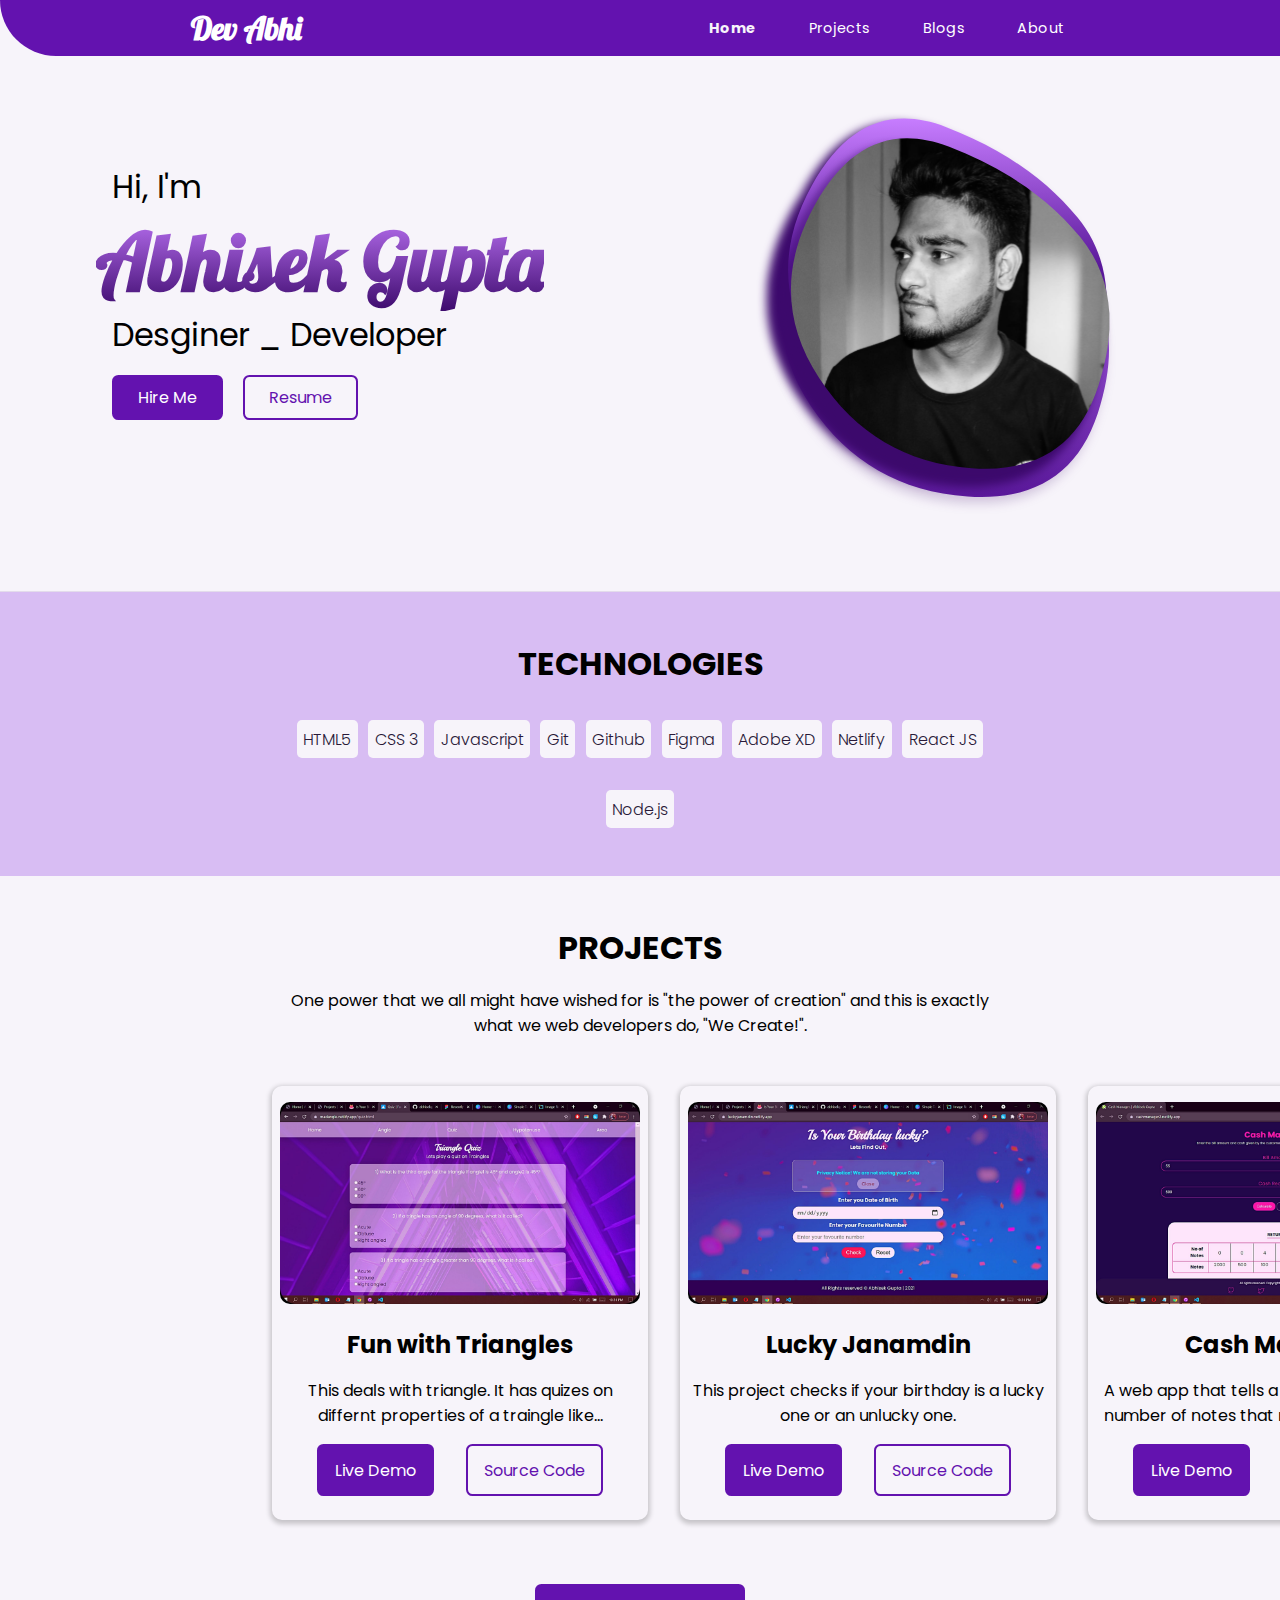
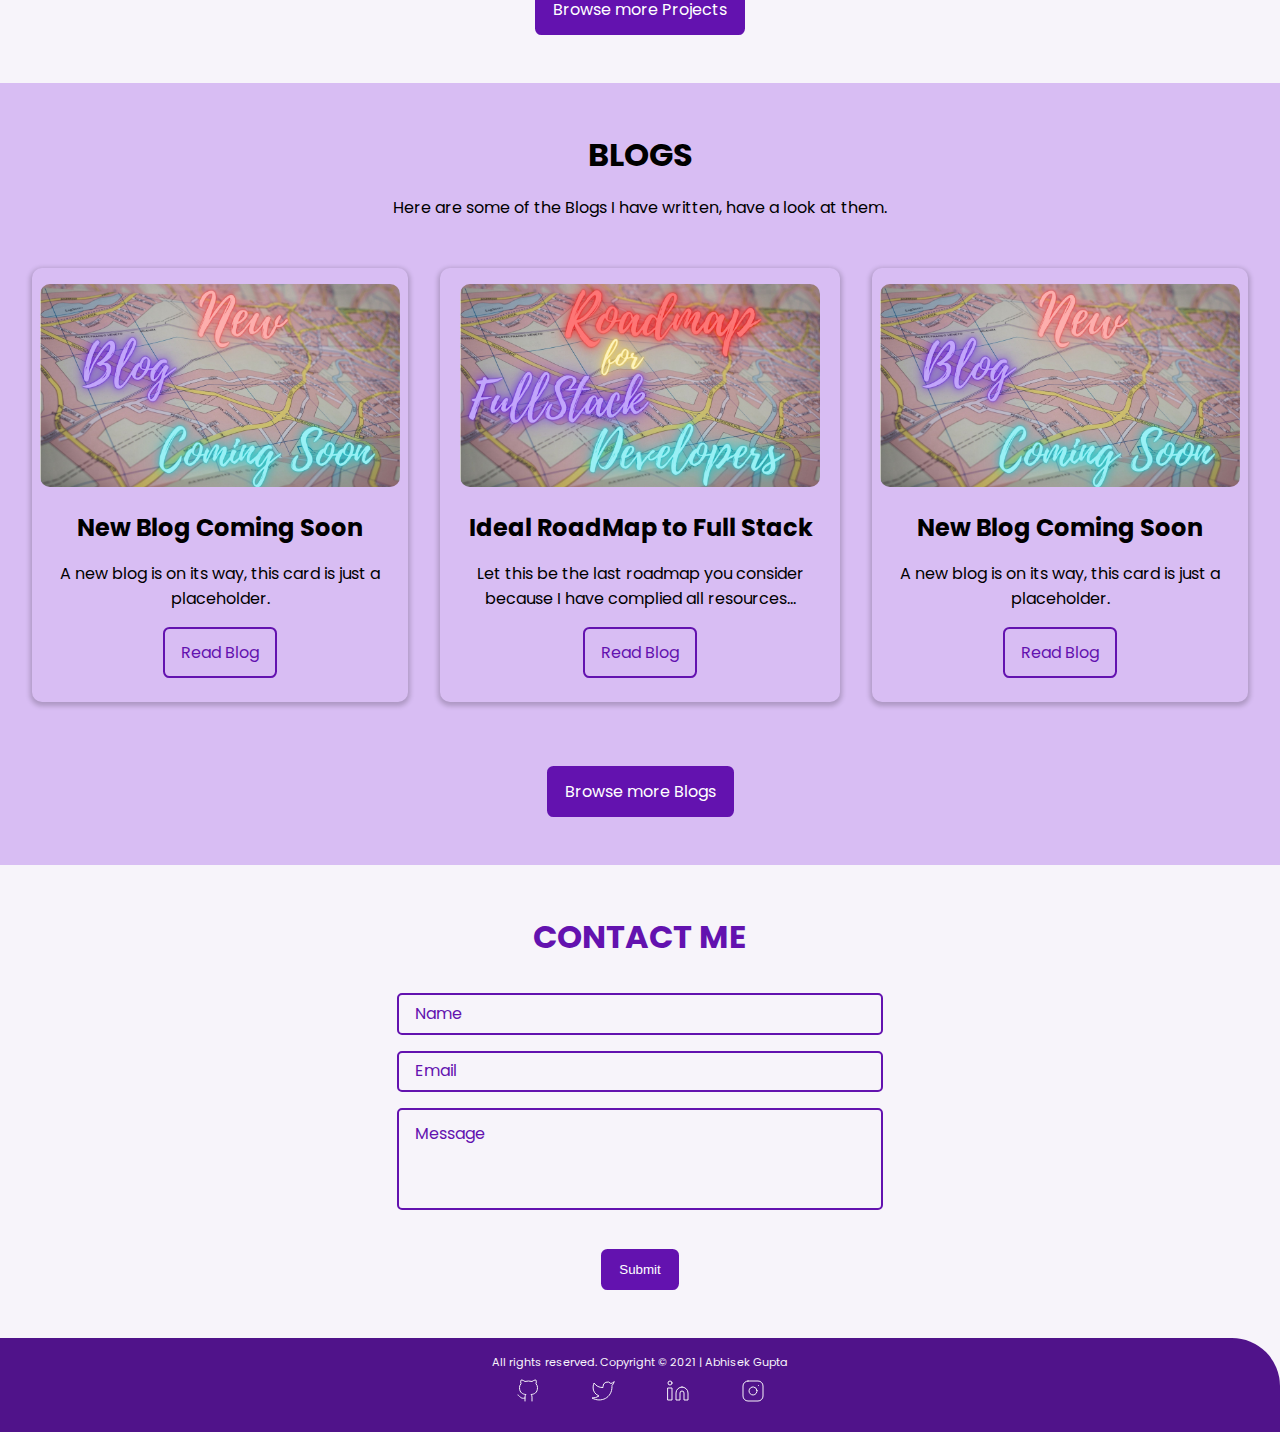
<file: index.html>
<!DOCTYPE html>
<html lang="en">
  <head>
    <meta charset="UTF-8" />
    <meta http-equiv="X-UA-Compatible" content="IE=edge" />
    <meta name="viewport" content="width=device-width, initial-scale=1.0" />
    <link rel="shortcut icon" href="/images/favicon-32x32.png" type="image/x-icon">
    <title>Home | Abhisek Gupta</title>
    <link rel="stylesheet" href="style.css" />
  </head>
  <body>
    <!--Navbar-->
    <nav class="navigation container">
      <div class="nav-brand">Dev Abhi</div>
      <ul class="nav-pills">
        <li class="list-item-inline">
          <a href="/" class="link link-active">Home</a>
        </li>
        <li class="list-item-inline">
          <a href="/projects.html" class="link">Projects</a>
        </li>
        <li class="list-item-inline">
          <a href="/blogs.html" class="link">Blogs</a>
        </li>
        <li class="list-item-inline">
          <a href="/about.html" class="link">About</a>
        </li>
      </ul>
    </nav>
    <!--End of Navbar-->
    <!--Header-->
    <header class="hero">
      <div class="top-content">
       <div class="hero-info">
      <h2 class="hero-greet">Hi, I'm</h2> 
      <h1 class="hero-name">Abhisek Gupta</h1>
      <h2 class="hero-sub-heading">Desginer _ Developer</h2>
      <div class="cta">
        <a href="#contact" class="link link-primary" >Hire Me</a>
        <a href="/blogs/Abhisek_Gupta_resume.pdf" class="link link-secondary" download="Abhisek_Gupta_resume.pdf" target="_blank"
        >Resume</a>
      </div>  
  
      </div>
      <img  id="main-image" src="images/hero-image.svg" alt="" />
    </div>
    </header>
    <!--End of Header-->
    <!--section-->
    <section class="section container section-off-white techno">
      <h1>TECHNOLOGIES</h1>
      <ul class="tech-list list-non-bullet container container-center">
        <li class="tech list-item-inline">HTML5</li>
        <li class="tech list-item-inline">CSS 3</li>
        <li class="tech list-item-inline">Javascript</li>
        <li class="tech list-item-inline">Git</li>
        <li class="tech list-item-inline">Github</li>
        <li class="tech list-item-inline">Figma</li>
        <li class="tech list-item-inline">Adobe XD</li>
        <li class="tech list-item-inline">Netlify</li>
        <li class="tech list-item-inline">React JS</li>
        <li class="tech list-item-inline">Node.js</li>
      </ul>

    </section>
    <section class="section container-center">
      <h1>PROJECTS</h1>
      <p>One power that we all might have wished for is "the power of creation" and this is exactly what we web developers do, "We Create!".
      </p>
      <div class="project-cards">
        <div class="project-card">
          <img src="./images/1.jpg" alt="" class="project-img">
          <h2>Fun with Triangles</h2>
          <p>This deals with triangle. It has quizes on differnt properties of a traingle like...</p>
          <div class="project-btn">
          <a href="https://madangle.netlify.app/index.html" class="link link-primary" target="_blank">Live Demo</a>
          <a href="https://github.com/abhisekgupta001/Fun_With_Triangles" class="link link-secondary" target="_blank">Source Code</a>
        </div>
        </div>

        <div class="project-card">
          <img src="./images/2.jpg" alt="" class="project-img">
          <h2>Lucky Janamdin</h2>
          <p>This project checks if your birthday is a lucky one or an unlucky one.</p>
          <div class="project-btn">
          <a href="https://luckyjanamdin.netlify.app/" class="link link-primary" target="_blank">Live Demo</a>
          <a href="https://github.com/abhisekgupta001/IsYourBirthDayLucky" class="link link-secondary" target="_blank">Source Code</a>
        </div>
        </div>

        <div class="project-card">
          <img src="./images/3.jpg" alt="" class="project-img">
          <h2>Cash Manager</h2>
          <p>A web app that tells a cashier the minimum number of notes that needs to be returned.</p>
          <div class="project-btn">
          <a href="https://cashmanager2.netlify.app/" class="link link-primary" target="_blank">Live Demo</a>
          <a href="https://github.com/abhisekgupta001/CashManager2.0" class="link link-secondary" target="_blank">Source Code</a>
        </div>
        </div>
</div>
      <a href="projects.html" class="link link-primary" target="_blank"
        >Browse more Projects</a
      >
    </section>
    <section class="section container section-off-white">
      <h1>BLOGS</h1>
      <p>Here are some of the Blogs I have written, have a look at them.</p>

      <div class="blog-cards">
        <div class="blog-card">
          <img src="./images/newblogsoon.jpg" alt="" class="blog-img">
          <h2>New Blog Coming Soon</h2>
          <p> A new blog is on its way, this card is just a placeholder.</p>
          <a href="" class="link link-secondary" target="_blank">Read Blog</a>
         </div>

        <div class="blog-card">
          <img src="./images/roadmap2.jpg" alt="" class="blog-img">
          <h2>Ideal RoadMap to Full Stack</h2>
          <p>Let this be the last roadmap you consider because I have complied all resources... </p>
          <a href="https://abhisekgupta001.medium.com/an-ideal-roadmap-for-full-stack-developer-a03c6c52ae7d" class="link link-secondary" target="_blank">Read Blog</a>
         </div>

        <div class="blog-card">
          <img src="./images/newblogsoon.jpg" alt="" class="blog-img">
          <h2>New Blog Coming Soon</h2>
          <p>A new blog is on its way, this card is just a placeholder.</p>
          <a href="" class="link link-secondary" target="_blank">Read Blog</a>
         </div>
        </div>

      <a href="blogs.html" class="link link-primary" target="_blank"
        >Browse more Blogs</a
      >
    </section>
    <!--Contact me section-->
    <section class="section conatiner" id="contact">
      <form name="contact" method="POST" data-netlify="true">
        <h1>Contact Me</h2>
        <div><input type="text" name="name" placeholder="Name" /><br /></div>
        <div><input type="email" name="email" placeholder="Email" /><br /></div>
        <div>
          <textarea
            name="message"
            cols="35"
            rows="5"
            placeholder="Message"
          ></textarea
          ><br />
        </div>
        <button class="link link-primary">Submit</button>
      </form>
    </section>

    <!--End Of contact -->
    <!--Footer-->
    <footer class="footer">
      <div class="footer-header">
        All rights reserved. Copyright &copy; 2021 | Abhisek Gupta
      </div>
      <ul class="list-non-bullet">
        <li class="list-item-inline">
          <a
            href="https://github.com/abhisekgupta001"
            class="link"
            target="_blank"
          >
            <img class="social" src="/images/github.svg" alt=""
          /></a>
        </li>
        <li class="list-item-inline">
          <a href="https://twitter.com/dev_abhi_js" class="link" target="_blank"
            ><img class="social" src="/images/twitter.svg" alt=""
          /></a>
        </li>
        <li class="list-item-inline">
          <a
            href="https://www.linkedin.com/in/abhisek-gupta-7204101b2/"
            class="link"
            target="_blank"
            ><img class="social" src="/images/linkedin.svg" alt=""
          /></a>
        </li>
        <li class="list-item-inline">
          <a href="https://www.instagram.com/its.abhi.shake/" class="link" target="_blank"
            ><img class="social" src="/images/instagram.svg" alt=""
          /></a>
        </li>
      </ul>
    </footer>
  </body>
</html>
</file>
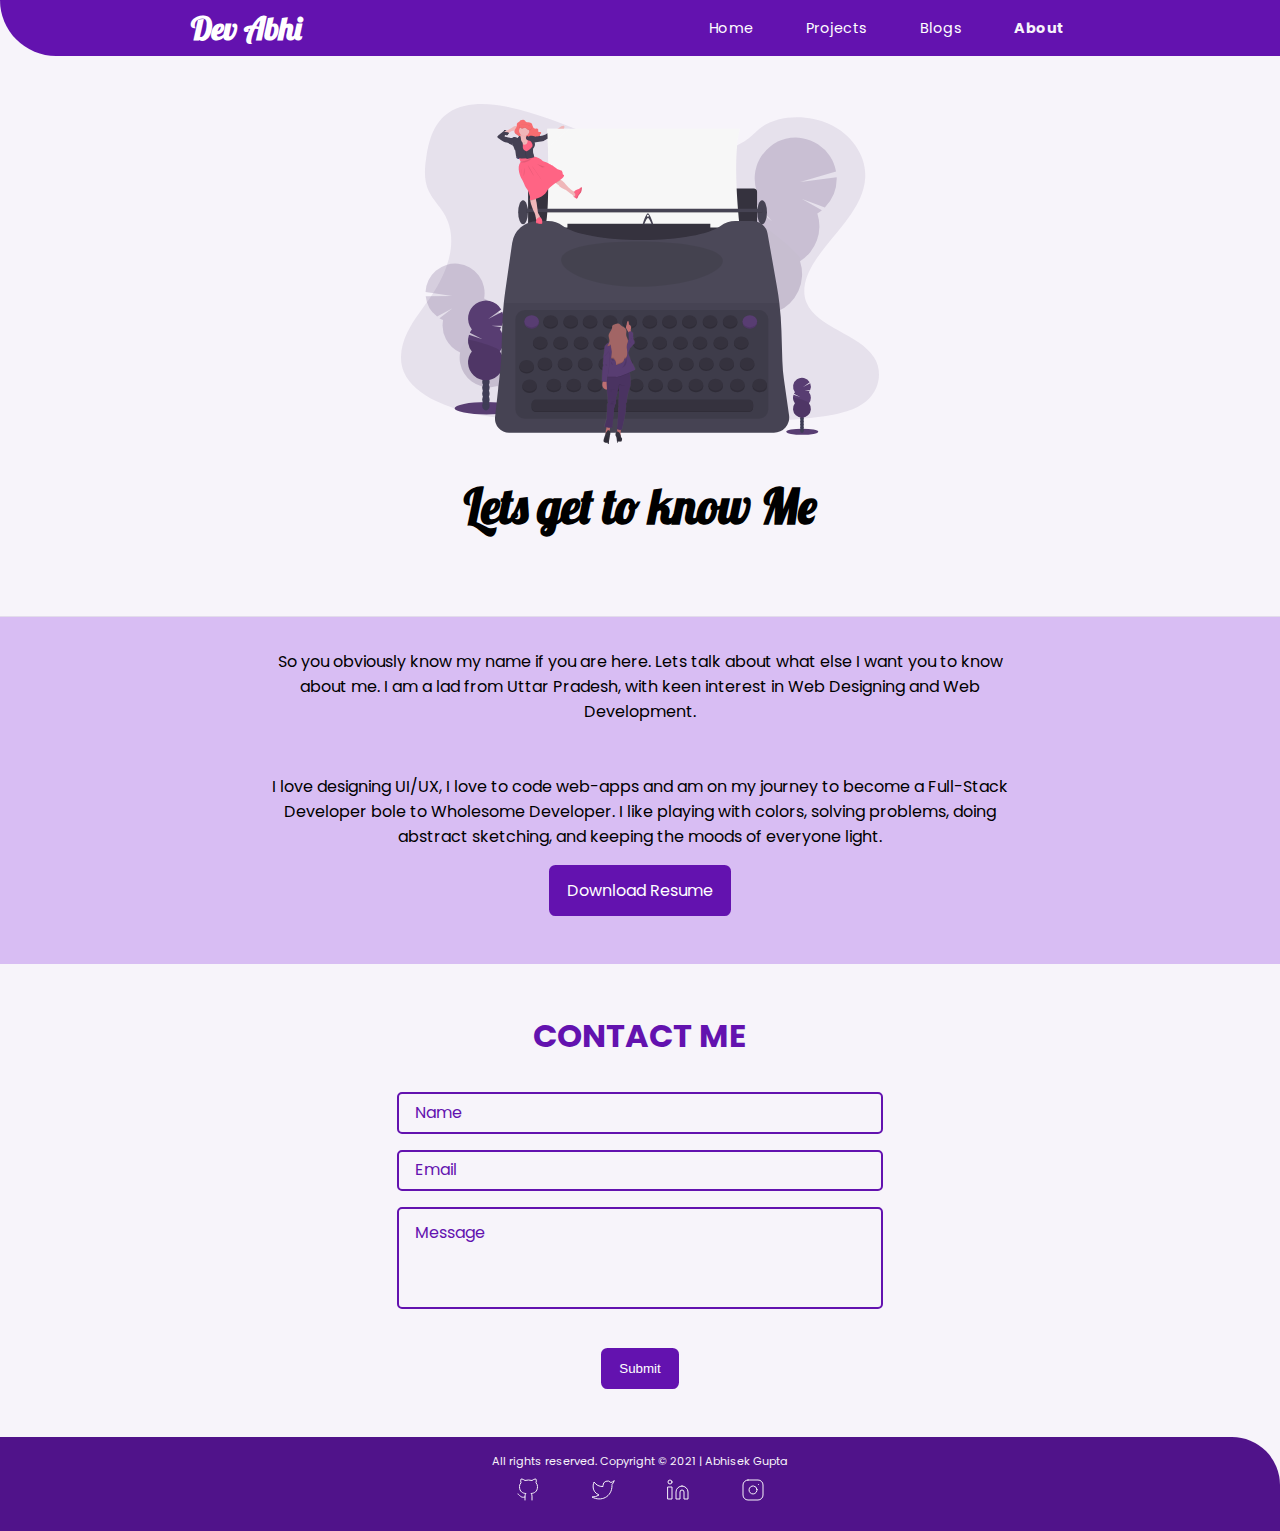
<file: about.html>
<!DOCTYPE html>
<html lang="en">
  <head>
    <meta charset="UTF-8" />
    <meta http-equiv="X-UA-Compatible" content="IE=edge" />
    <meta name="viewport" content="width=device-width, initial-scale=1.0" />
    <link rel="shortcut icon" href="/images/favicon-32x32.png" type="image/x-icon">
    <title>About | Abhisek Gupta</title>
    <link rel="stylesheet" href="style.css" />
  </head>
  <body>
    <!--Navbar-->
    <nav class="navigation container">
      <div class="nav-brand">Dev Abhi</div>
      <ul class="nav-pills">
        <li class="list-item-inline">
          <a href="/" class="link">Home</a>
        </li>
        <li class="list-item-inline">
          <a href="/projects.html" class="link">Projects</a>
        </li>
        <li class="list-item-inline">
          <a href="/blogs.html" class="link">Blogs</a>
        </li>
        <li class="list-item-inline">
          <a href="/about.html" class="link link-active">About</a>
        </li>
      </ul>
    </nav>
    <!--End of Navbar-->

    <header class="hero">
      <img class="hero-img" src="images/hero-about.svg" alt="" />
      <h1 class="hero-heading">Lets get to know Me</h1>
    </header>
    <section class="section about-me-details section-off-white">
      <div class="container container-center">
      <p>
        So you obviously know my name if you are here. Lets talk about what else I want you to know about me.
        I am a lad from Uttar Pradesh, with keen interest in Web Designing and Web Development.
        </p>
        <br>
        <br>
        <p>
          I love designing UI/UX, I love to code web-apps and am on my journey to become a Full-Stack Developer bole to Wholesome Developer.
          I like playing with colors, solving problems, doing abstract sketching, and keeping the moods of everyone light.
        </p> 
        <a href="/blogs/Abhisek_Gupta_resume.pdf" class="link link-primary" download="Abhisek_Gupta_resume.pdf">Download Resume</a>
    </div>
    </section>

    <!--Contact Me-->
    <section class="section conatiner">
      <form name="contact" method="POST" data-netlify="true">
        <h1>CONTACT ME</h2>
        <div><input type="text" name="name" placeholder="Name" /><br /></div>
        <div><input type="email" name="email" placeholder="Email" /><br /></div>
        <div>
          <textarea
            name="message"
            cols="35"
            rows="5"
            placeholder="Message"
          ></textarea
          ><br />
        </div>
        <button class="link link-primary">Submit</button>
      </form>
    </section>

    <!--Footer-->
    <footer class="footer">
      <div class="footer-header">
        All rights reserved. Copyright &copy; 2021 | Abhisek Gupta
      </div>
      <ul class="list-non-bullet">
        <li class="list-item-inline">
          <a
            href="https://github.com/abhisekgupta001"
            class="link"
            target="_blank"
          >
            <img class="social" src="/images/github.svg" alt=""
          /></a>
        </li>
        <li class="list-item-inline">
          <a href="https://twitter.com/dev_abhi_js" class="link" target="_blank"
            ><img class="social" src="/images/twitter.svg" alt=""
          /></a>
        </li>
        <li class="list-item-inline">
          <a
            href="https://www.linkedin.com/in/abhisek-gupta-7204101b2/"
            class="link"
            target="_blank"
            ><img class="social" src="/images/linkedin.svg" alt=""
          /></a>
        </li>
        <li class="list-item-inline">
          <a href="https://www.instagram.com/its.abhi.shake/" class="link" target="_blank"
            ><img class="social" src="/images/instagram.svg" alt=""
          /></a>
        </li>
      </ul>
    </footer>
  </body>
</html>
</file>
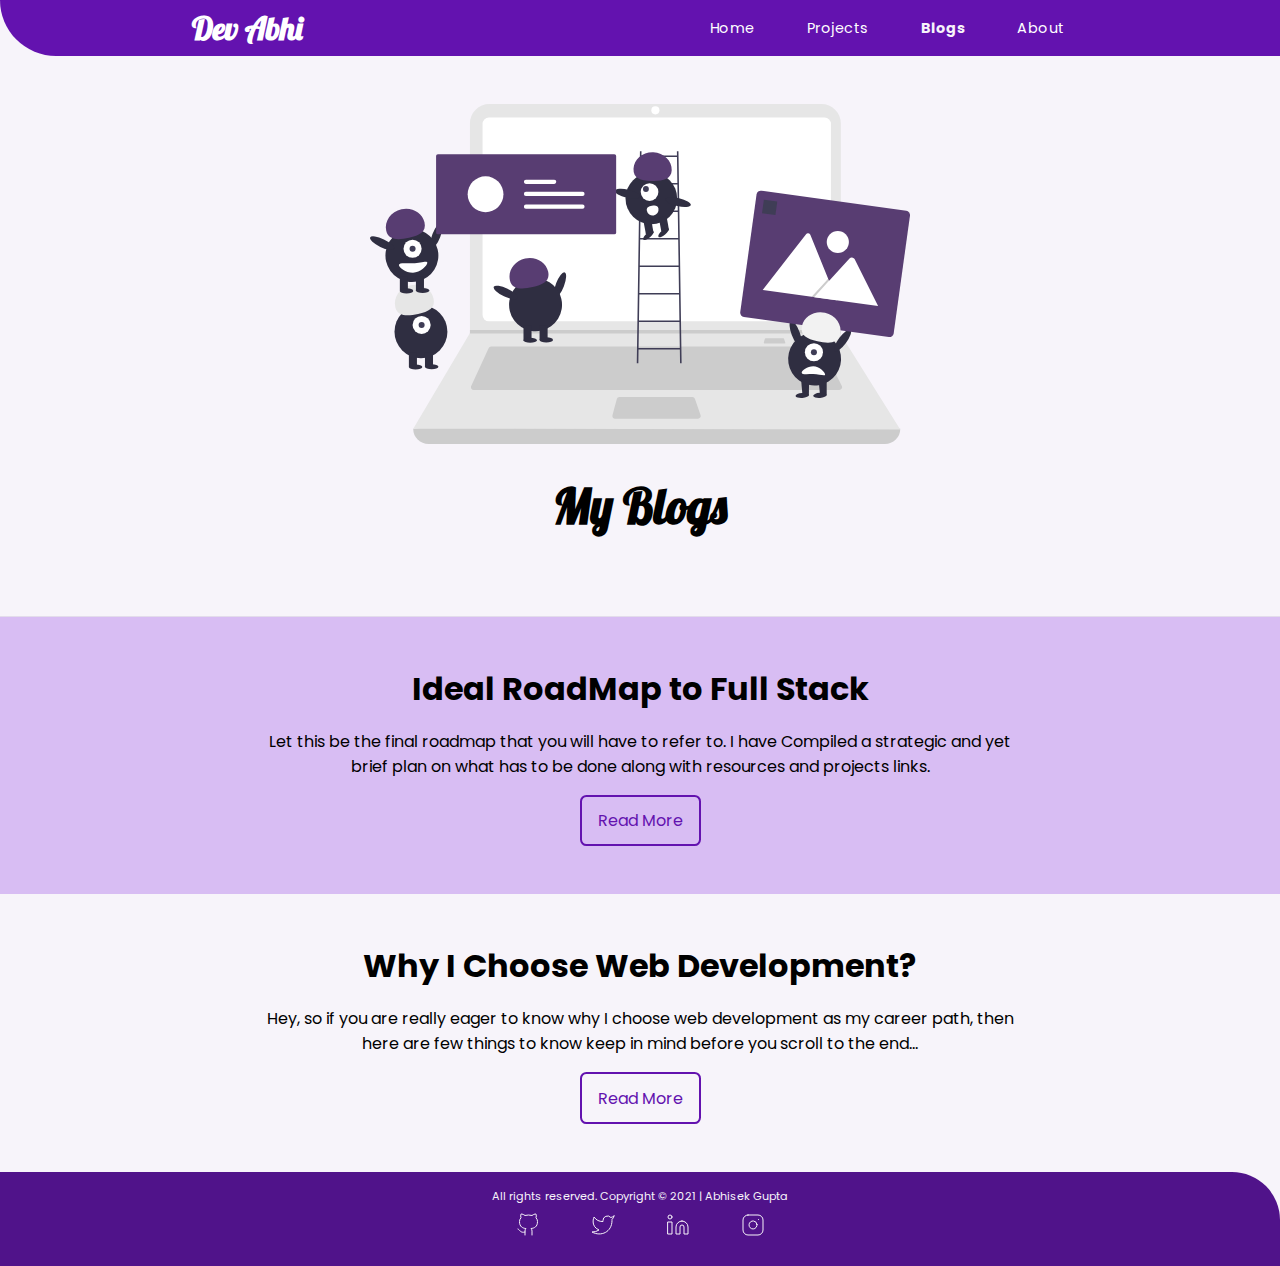
<file: blogs.html>
<!DOCTYPE html>
<html lang="en">
  <head>
    <meta charset="UTF-8" />
    <meta http-equiv="X-UA-Compatible" content="IE=edge" />
    <meta name="viewport" content="width=device-width, initial-scale=1.0" />
    <link
      rel="shortcut icon"
      href="/images/favicon-32x32.png"
      type="image/x-icon"
    />
    <title>Blogs | Abhisek Gupta</title>
    <link rel="stylesheet" href="style.css" />
  </head>
  <body>
    <!--Navbar-->
    <nav class="navigation container">
      <div class="nav-brand">Dev Abhi</div>
      <ul class="nav-pills">
        <li class="list-item-inline">
          <a href="/" class="link">Home</a>
        </li>
        <li class="list-item-inline">
          <a href="/projects.html" class="link">Projects</a>
        </li>
        <li class="list-item-inline">
          <a href="/blogs.html" class="link link-active">Blogs</a>
        </li>
        <li class="list-item-inline">
          <a href="/about.html" class="link">About</a>
        </li>
      </ul>
    </nav>
    <!--End of Navbar-->

    <!--Header-->
    <header class="hero">
      <img class="hero-img" src="images/hero-blog.svg" alt="" />
      <h1 class="hero-heading">My Blogs</h1>
    </header>
    <!--End of Header-->

    <!--Blogs list-->
    <ul class="list-non-bullet project-list-item">
      <li class="section-off-white">
        <div class="container container-center">
          <h1>Ideal RoadMap to Full Stack</h1>
          <p class="space">
            Let this be the final roadmap that you will have to refer to. I have
            Compiled a strategic and yet brief plan on what has to be done along
            with resources and projects links.
          </p>
          <a
            href="https://abhisekgupta001.medium.com/an-ideal-roadmap-for-full-stack-developer-a03c6c52ae7d"
            class="link link-secondary"
            target="_blank"
            >Read More</a
          >
        </div>
      </li>
      <li>
        <div class="container container-center">
          <h1>Why I Choose Web Development?</h1>
          <p class="space">
            Hey, so if you are really eager to know why I choose web development
            as my career path, then here are few things to know keep in mind
            before you scroll to the end...
          </p>
          <a
            href="https://abhisekgupta001.medium.com/why-i-choose-web-development-81a077677288"
            class="link link-secondary"
            target="_blank"
            >Read More</a
          >
        </div>
      </li>
    </ul>
    <!-- End of Blogs list-->
    <!--Footer-->
    <footer class="footer">
      <div class="footer-header">
        All rights reserved. Copyright &copy; 2021 | Abhisek Gupta
      </div>
      <ul class="list-non-bullet">
        <li class="list-item-inline">
          <a
            href="https://github.com/abhisekgupta001"
            class="link"
            target="_blank"
          >
            <img class="social" src="/images/github.svg" alt=""
          /></a>
        </li>
        <li class="list-item-inline">
          <a href="https://twitter.com/dev_abhi_js" class="link" target="_blank"
            ><img class="social" src="/images/twitter.svg" alt=""
          /></a>
        </li>
        <li class="list-item-inline">
          <a
            href="https://www.linkedin.com/in/abhisek-gupta-7204101b2/"
            class="link"
            target="_blank"
            ><img class="social" src="/images/linkedin.svg" alt=""
          /></a>
        </li>
        <li class="list-item-inline">
          <a
            href="https://www.instagram.com/its.abhi.shake/"
            class="link"
            target="_blank"
            ><img class="social" src="/images/instagram.svg" alt=""
          /></a>
        </li>
      </ul>
    </footer>
  </body>
</html>
</file>
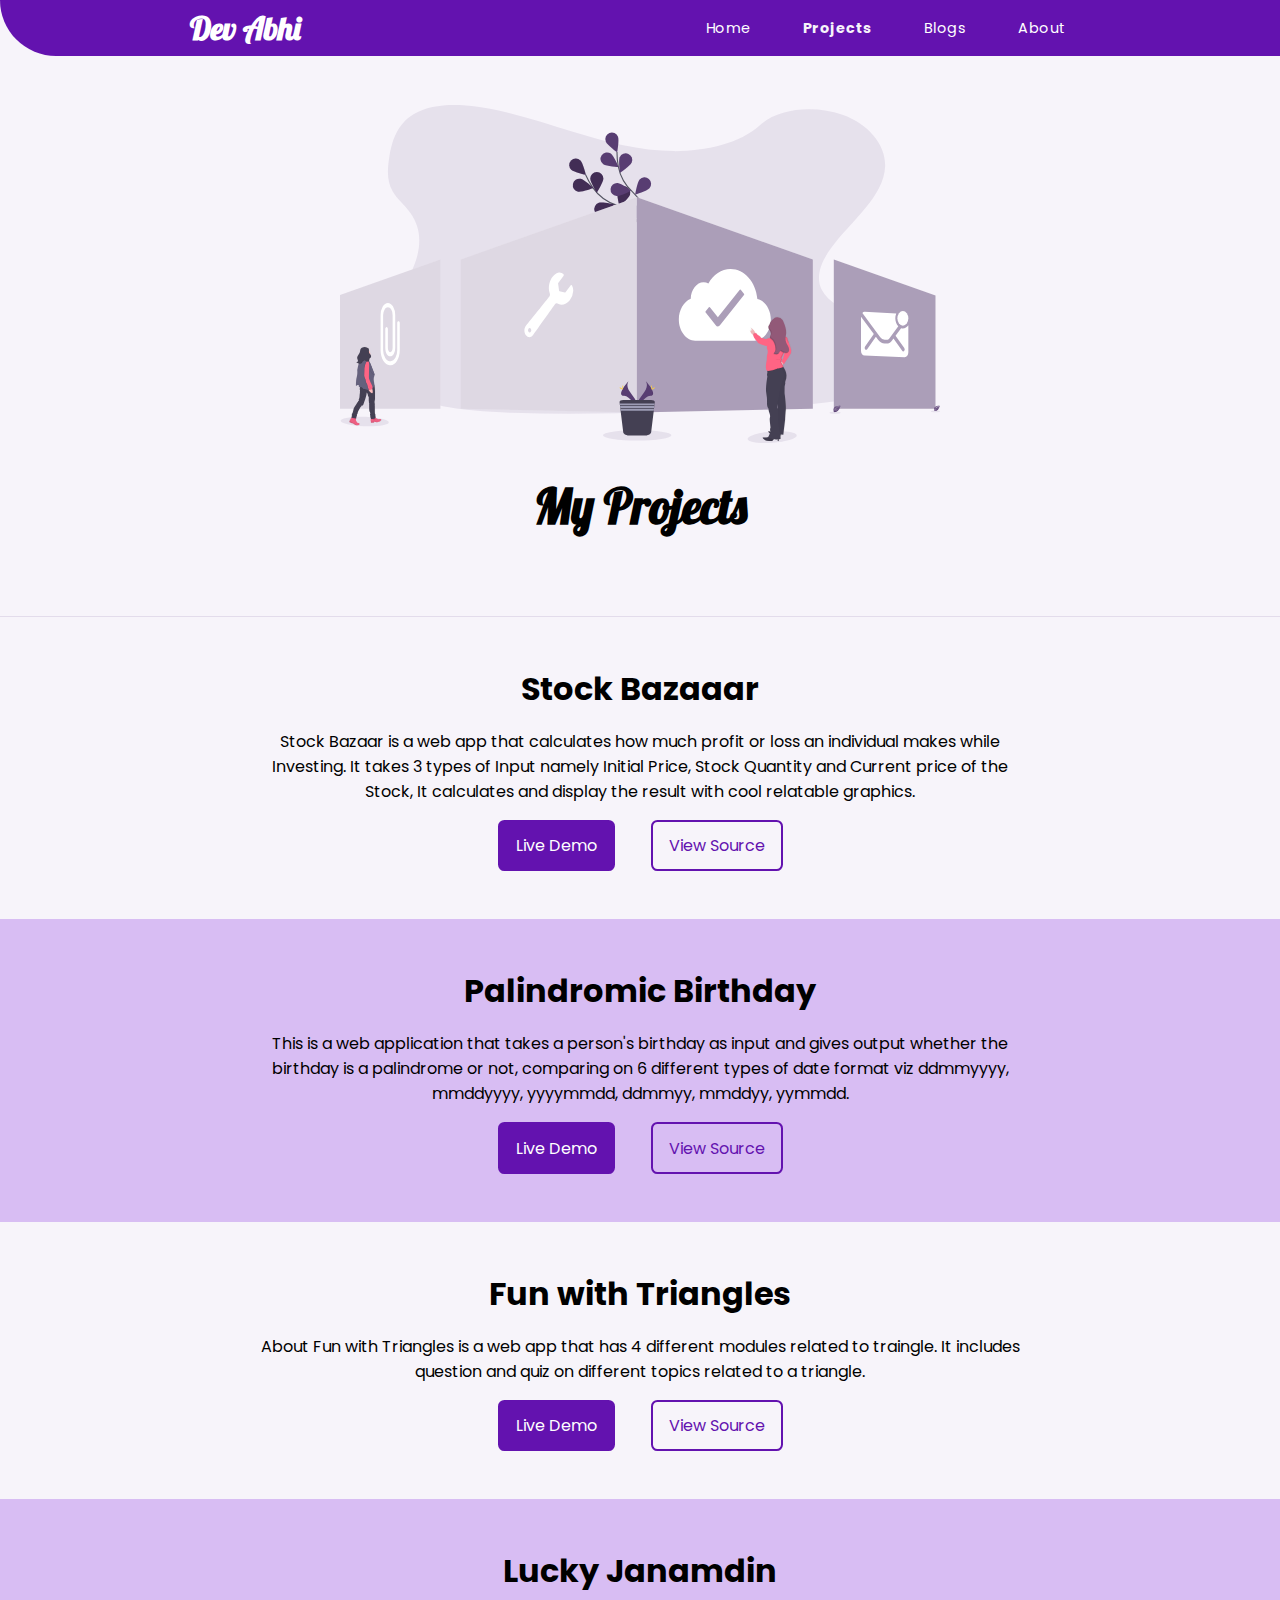
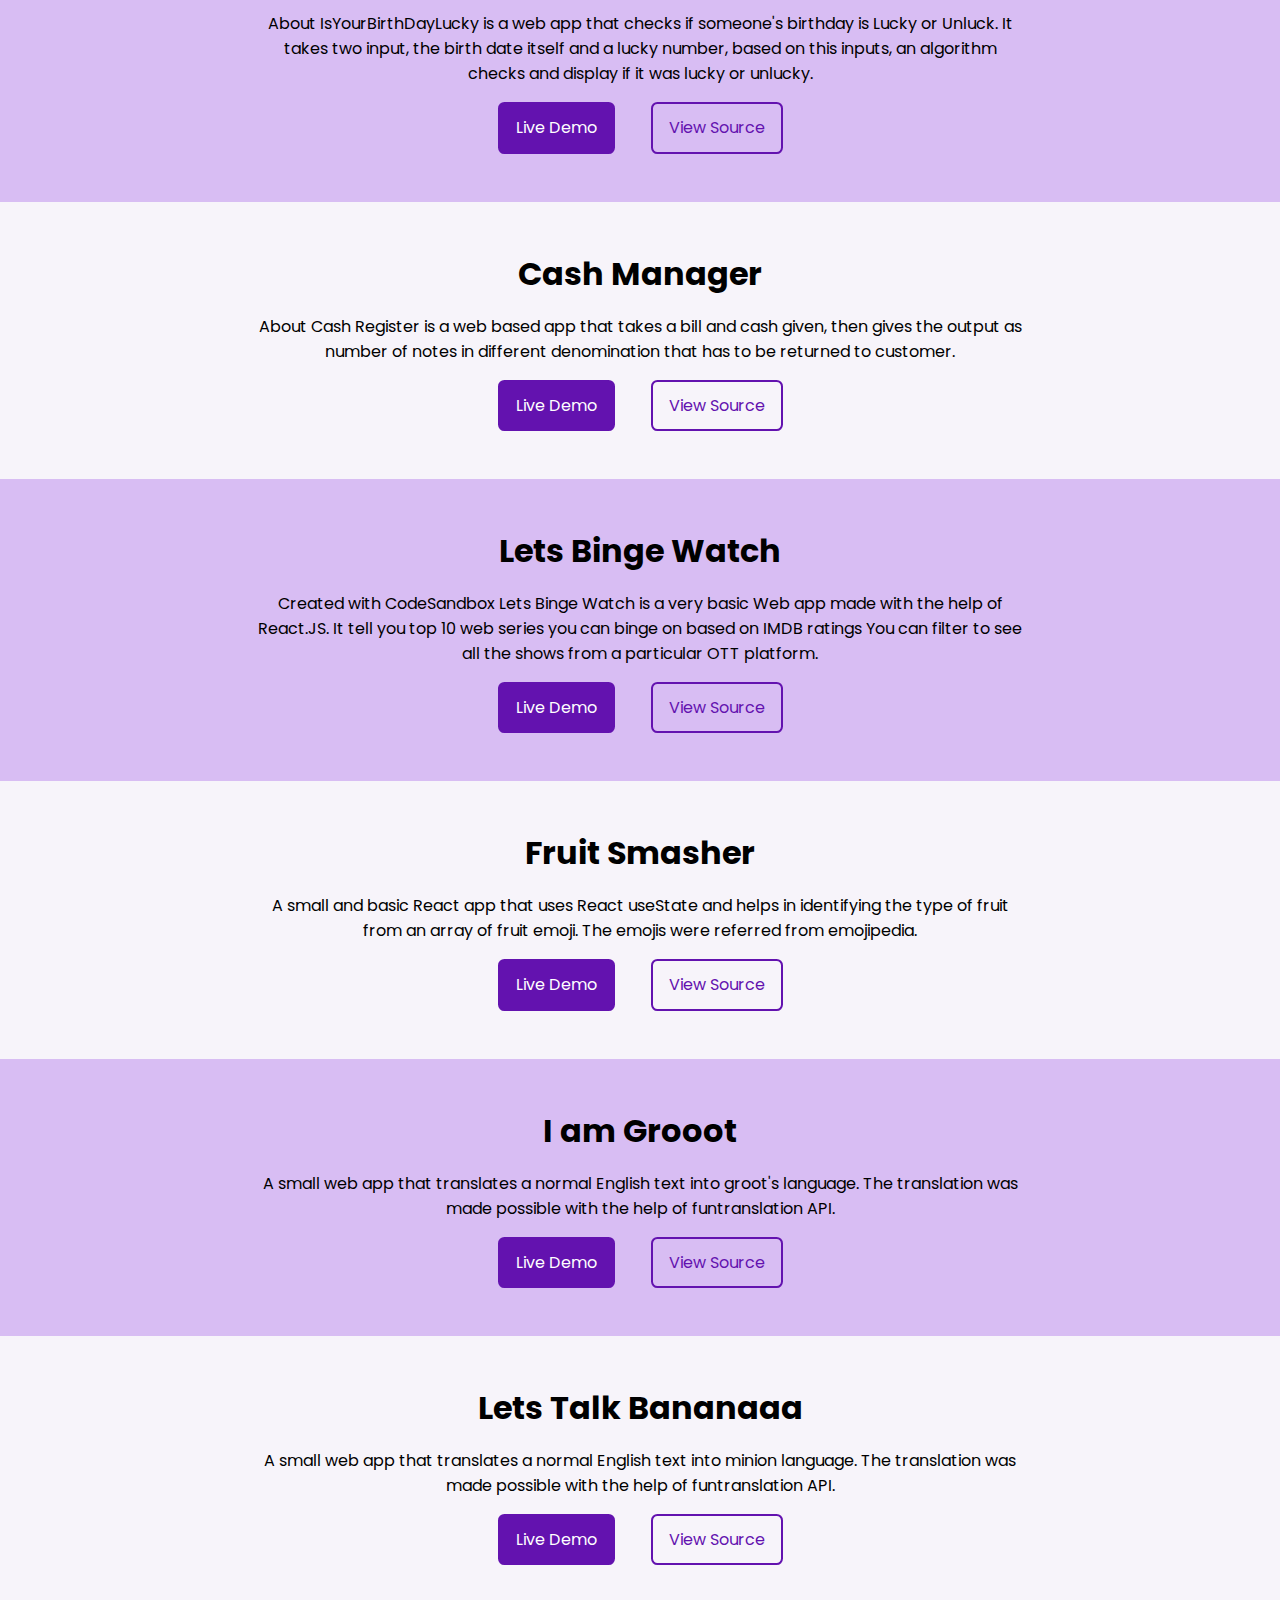
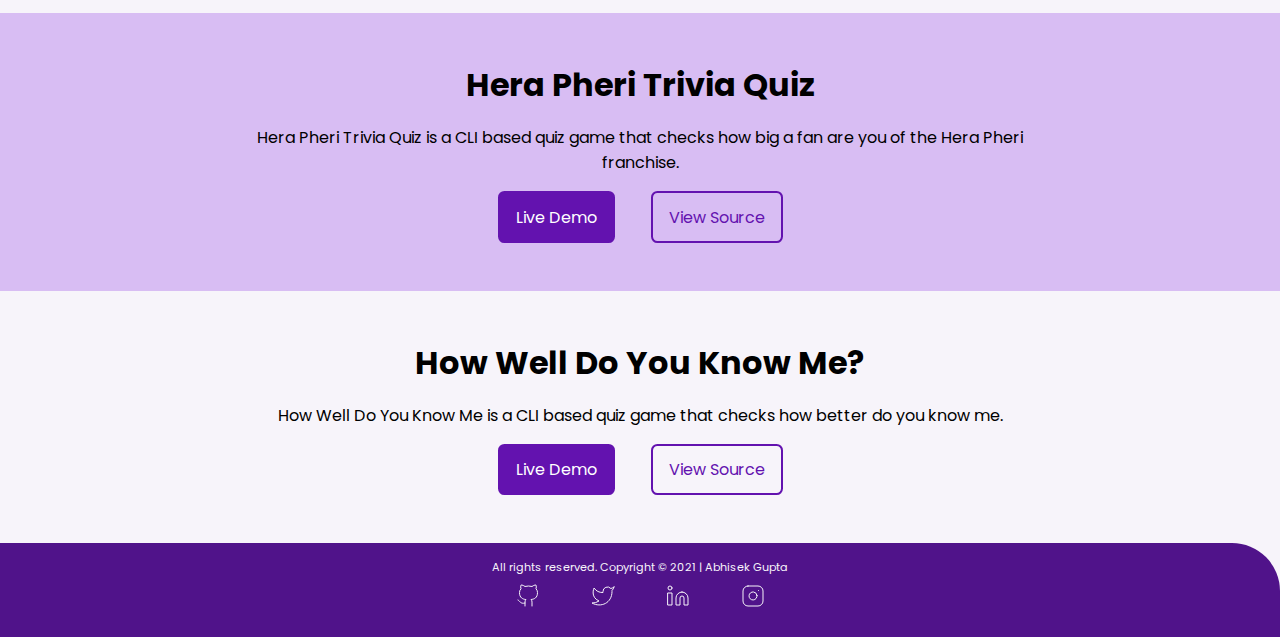
<file: projects.html>
<!DOCTYPE html>
<html lang="en">
  <head>
    <meta charset="UTF-8" />
    <meta http-equiv="X-UA-Compatible" content="IE=edge" />
    <meta name="viewport" content="width=device-width, initial-scale=1.0" />
    <link
      rel="shortcut icon"
      href="/images/favicon-32x32.png"
      type="image/x-icon"
    />
    <title>Projects | Abhisek Gupta</title>
    <link rel="stylesheet" href="style.css" />
  </head>
  <body>
    <!--Navbar-->
    <nav class="navigation container">
      <div class="nav-brand">Dev Abhi</div>
      <ul class="nav-pills">
        <li class="list-item-inline">
          <a href="/" class="link">Home</a>
        </li>
        <li class="list-item-inline">
          <a href="/projects.html" class="link link-active">Projects</a>
        </li>
        <li class="list-item-inline">
          <a href="/blogs.html" class="link">Blogs</a>
        </li>
        <li class="list-item-inline">
          <a href="/about.html" class="link">About</a>
        </li>
      </ul>
    </nav>
    <!--End of Navbar-->

    <!--Header-->
    <header class="hero">
      <img class="hero-img" src="images/hero-project.svg" alt="" />
      <h1 class="hero-heading">My Projects</h1>
    </header>
    <!--End of Header-->
    <!--Projects list-->

    <ul class="list-non-bullet project-list-item">
      <li>
        <div class="container container-center">
          <h1>Stock Bazaaar</h1>
          <p class="space">
            Stock Bazaar is a web app that calculates how much profit or loss an
            individual makes while Investing. It takes 3 types of Input namely
            Initial Price, Stock Quantity and Current price of the Stock, It
            calculates and display the result with cool relatable graphics.
          </p>
          <a
            href="https://stockbazaaar.netlify.app/"
            class="link link-primary"
            target="_blank"
            >Live Demo</a
          >
          <a
            href="https://github.com/abhisekgupta001/Stock_Bazaar"
            class="link link-secondary"
            target="_blank"
            >View Source</a
          >
        </div>
      </li>

      <li class="section-off-white">
        <div class="container container-center">
          <h1>Palindromic Birthday</h1>
          <p class="space">
            This is a web application that takes a person's birthday as input
            and gives output whether the birthday is a palindrome or not,
            comparing on 6 different types of date format viz ddmmyyyy,
            mmddyyyy, yyyymmdd, ddmmyy, mmddyy, yymmdd.
          </p>
          <a
            href="https://checkbdaypalindrome.netlify.app/"
            class="link link-primary"
            target="_blank"
            >Live Demo</a
          >
          <a
            href="https://github.com/abhisekgupta001/Check_bday_is_palindrome"
            class="link link-secondary"
            target="_blank"
            >View Source</a
          >
        </div>
      </li>

      <li>
        <div class="container container-center">
          <h1>Fun with Triangles</h1>
          <p class="space">
            About Fun with Triangles is a web app that has 4 different modules
            related to traingle. It includes question and quiz on different
            topics related to a triangle.
          </p>
          <a
            href="https://madangle.netlify.app/index.html"
            class="link link-primary"
            target="_blank"
            >Live Demo</a
          >
          <a
            href="https://github.com/abhisekgupta001/Fun_With_Triangles"
            class="link link-secondary"
            target="_blank"
            >View Source</a
          >
        </div>
      </li>

      <li class="section-off-white">
        <div class="container container-center">
          <h1>Lucky Janamdin</h1>
          <p class="space">
            About IsYourBirthDayLucky is a web app that checks if someone's
            birthday is Lucky or Unluck. It takes two input, the birth date
            itself and a lucky number, based on this inputs, an algorithm checks
            and display if it was lucky or unlucky.
          </p>
          <a
            href="https://luckyjanamdin.netlify.app/"
            class="link link-primary"
            target="_blank"
            >Live Demo</a
          >
          <a
            href="https://github.com/abhisekgupta001/IsYourBirthDayLucky"
            class="link link-secondary"
            target="_blank"
            >View Source</a
          >
        </div>
      </li>

      <li>
        <div class="container container-center">
          <h1>Cash Manager</h1>
          <p class="space">
            About Cash Register is a web based app that takes a bill and cash
            given, then gives the output as number of notes in different
            denomination that has to be returned to customer.
          </p>
          <a
            href="https://cashmanager2.netlify.app/"
            class="link link-primary"
            target="_blank"
            >Live Demo</a
          >
          <a
            href="https://github.com/abhisekgupta001/CashManager2.0"
            class="link link-secondary"
            target="_blank"
            >View Source</a
          >
        </div>
      </li>

      <li class="section-off-white">
        <div class="container container-center">
          <h1>Lets Binge Watch</h1>
          <p class="space">
            Created with CodeSandbox Lets Binge Watch is a very basic Web app
            made with the help of React.JS. It tell you top 10 web series you
            can binge on based on IMDB ratings You can filter to see all the
            shows from a particular OTT platform.
          </p>
          <a
            href="https://letsbingewatch.netlify.app/"
            class="link link-primary"
            target="_blank"
            >Live Demo</a
          >
          <a
            href="https://github.com/abhisekgupta001/lets_binge_watch"
            class="link link-secondary"
            target="_blank"
            >View Source</a
          >
        </div>
      </li>
      <li>
        <div class="container container-center">
          <h1>Fruit Smasher</h1>
          <p class="space">
            A small and basic React app that uses React useState and helps in
            identifying the type of fruit from an array of fruit emoji. The
            emojis were referred from emojipedia.
          </p>
          <a
            href="https://fruitsmasher.netlify.app/"
            class="link link-primary"
            target="_blank"
            >Live Demo</a
          >
          <a
            href="https://github.com/abhisekgupta001/Fruit_Smasher"
            class="link link-secondary"
            target="_blank"
            >View Source</a
          >
        </div>
      </li>
      <li class="section-off-white">
        <div class="container container-center">
          <h1>I am Grooot</h1>
          <p class="space">
            A small web app that translates a normal English text into groot's
            language. The translation was made possible with the help of
            funtranslation API.
          </p>
          <a
            href="https://grootboltahai.netlify.app/"
            class="link link-primary"
            target="_blank"
            >Live Demo</a
          >
          <a
            href="https://github.com/abhisekgupta001/Groot_Speak"
            class="link link-secondary"
            target="_blank"
            >View Source</a
          >
        </div>
      </li>
      <li>
        <div class="container container-center">
          <h1>Lets Talk Bananaaa</h1>
          <p class="space">
            A small web app that translates a normal English text into minion
            language. The translation was made possible with the help of
            funtranslation API.
          </p>
          <a
            href="https://minionboltahai.netlify.app/"
            class="link link-primary"
            target="_blank"
            >Live Demo</a
          >
          <a
            href="https://github.com/abhisekgupta001/minion_talk"
            class="link link-secondary"
            target="_blank"
            >View Source</a
          >
        </div>
      </li>
      <li class="section-off-white">
        <div class="container container-center">
          <h1>Hera Pheri Trivia Quiz</h1>
          <p class="space">
            Hera Pheri Trivia Quiz is a CLI based quiz game that checks how big
            a fan are you of the Hera Pheri franchise.
          </p>
          <a
            href="https://replit.com/@AbhiAbhi6/HeraPheriCLIQuiz#index.js?embed=1&output=1"
            class="link link-primary"
            target="_blank"
            >Live Demo</a
          >
          <a
            href="https://github.com/abhisekgupta001/Hera_Pheri_CLI_Quiz"
            class="link link-secondary"
            target="_blank"
            >View Source</a
          >
        </div>
      </li>
      <li>
        <div class="container container-center">
          <h1>How Well Do You Know Me?</h1>
          <p class="space">
            How Well Do You Know Me is a CLI based quiz game that checks how
            better do you know me.
          </p>
          <a
            href="https://replit.com/@AbhiAbhi6/howWellDoYouKnowMe#index.js?embed=1&output=1"
            class="link link-primary"
            target="_blank"
            >Live Demo</a
          >
          <a
            href="https://github.com/abhisekgupta001/How_well_do_you_know_me_QUIZ"
            class="link link-secondary"
            target="_blank"
            >View Source</a
          >
        </div>
      </li>
    </ul>
    <!-- End of Projects list-->

    <!--Footer-->
    <footer class="footer">
      <div class="footer-header">
        All rights reserved. Copyright &copy; 2021 | Abhisek Gupta
      </div>
      <ul class="list-non-bullet">
        <li class="list-item-inline">
          <a
            href="https://github.com/abhisekgupta001"
            class="link"
            target="_blank"
          >
            <img class="social" src="/images/github.svg" alt=""
          /></a>
        </li>
        <li class="list-item-inline">
          <a href="https://twitter.com/dev_abhi_js" class="link" target="_blank"
            ><img class="social" src="/images/twitter.svg" alt=""
          /></a>
        </li>
        <li class="list-item-inline">
          <a
            href="https://www.linkedin.com/in/abhisek-gupta-7204101b2/"
            class="link"
            target="_blank"
            ><img class="social" src="/images/linkedin.svg" alt=""
          /></a>
        </li>
        <li class="list-item-inline">
          <a
            href="https://www.instagram.com/its.abhi.shake/"
            class="link"
            target="_blank"
            ><img class="social" src="/images/instagram.svg" alt=""
          /></a>
        </li>
      </ul>
    </footer>
  </body>
</html>
</file>
<file: style.css>
@import url("https://fonts.googleapis.com/css2?family=Lobster&family=Poppins:wght@300;400;700&display=swap");
:root {
  /* --primary-color: #583d72; */
  --primary-color: #6312af;
  --secondary-color: #be75f7;
  --light-color: #f7f4fa;
  --dark-footer: #50138a;
  --off-white: #d8bdf3;
  --placeholder-color: #291938;
}
* {
  margin: 0;
  padding: 0;
  box-sizing: border-box;
}
body {
  font-family: "Poppins", sans-serif;
  background-color: var(--light-color);
  scroll-behavior: smooth;
}
strong {
  font-weight: 700;
}

hr {
  margin: 1.2rem 0;
}

h1,
h2 {
  padding: 1rem 0;
}
/*container*/
.container {
  padding: 0 1rem;
}

.container-center {
  max-width: 800px;
  margin: auto;
}

/*Links*/
.link {
  text-decoration: none;
  padding: 0.7rem 1rem;
  cursor: pointer;
}

.link-primary {
  margin: 1rem 1rem;
  background-color: var(--primary-color);
  color: #ffffff;
  border-radius: 0.4rem;
  border: 2px solid var(--primary-color);
  display: inline-block;
  transition: all 0.3s ease-in;
}
.link-primary:hover {
  color: var(--primary-color);
  border-radius: 0.4rem;
  border: 2px solid var(--primary-color);
  background: transparent;
  display: inline-block;
}

.link-secondary {
  margin: 1rem 1rem;
  color: var(--primary-color);
  border-radius: 0.4rem;
  border: 2px solid var(--primary-color);
  display: inline-block;
  transition: all 0.3s ease-in;
}
.link-secondary:hover {
  background-color: var(--primary-color);
  color: #ffffff;
  border-radius: 0.4rem;
  display: inline-block;
}

/*List*/
.list-non-bullet {
  list-style-type: none;
}

.list-item-inline {
  display: inline;
  padding: 0 0.5rem;
}

.tech-list {
  list-style: none;
  color: var(--placeholder-color);
  font-weight: 300;
}

.tech-list li {
  display: inline-block;
  background-color: #f7f4fa;
  padding: 0.4rem 0.4rem;
  border-radius: 5px;
  margin: 1rem 0.2rem;
}
/*navigation*/
.navigation {
  padding: 0.5rem 0;
  border-bottom-left-radius: 5rem;
  min-width: 100%;
  background-color: var(--primary-color);
  display: flex;
  justify-content: space-around;
  align-items: center;
}
.nav-brand {
  color: #ffffff;
  font-weight: bold;
  font-size: 2rem;
  font-family: "Lobster", sans-serif;
}
.navigation .link {
  color: #ffffff;
  text-transform: capitalize;
  letter-spacing: 0.5px;
  font-size: 0.9rem;
}

.navigation .link-active {
  font-weight: bold;
  color: var(--light-color);
}

.navigation a:hover {
  color: var(--off-white);
}

/* header */
.top-content {
  margin-top: -3rem;
  display: flex;
  align-items: center;
  justify-content: space-around;
}
.hero-info {
  display: flex;
  flex-direction: column;
  align-items: start;
}
.hero-info > h1,
.hero-info > h2 {
  padding: 0;
  margin: 0;
}
.hero-info > h2 {
  font-weight: 400;
  font-size: 2rem;
  margin: 0 0 0 1rem;
}
.hero-greet {
  margin: 0 0 -1rem 0rem;
}

.hero-name {
  color: var(--dark-grey);
  font-size: 5rem;
  font-family: "Lobster", sans-serif;
  background: -webkit-linear-gradient(#be75f7, #3d0a6d);
  -webkit-background-clip: text;
  -webkit-text-fill-color: transparent;
}

.hero {
  padding: 3rem 0;
  text-align: center;
  border-bottom: 1px solid hsla(271, 83%, 23%, 0.1);
}
.hero .hero-img {
  max-width: 600px;
  height: 340px;
  display: block;
  margin: 0 auto;
}

#main-image {
  width: 450px;
}
.hero .hero-heading {
  color: var(--dark-grey);
  font-size: 3rem;
  margin: 1rem 0;
  font-family: "Lobster", sans-serif;
}

.hero-heading span {
  color: var(--primary-color);
}

.cta > a {
  margin-right: 0rem;
  padding: 0.5rem 1.5rem;
}

/* section */
.section {
  padding: 2rem 2rem;
  text-align: center;
  min-height: 200px;
}

.section-off-white {
  background-color: var(--off-white);
}

/* project cards */
.project-cards {
  display: flex;
  align-items: center;
  justify-content: space-evenly;
  gap: 2rem;
  margin: 3rem 0;
}
.project-card {
  border: none;
  border-radius: 10px;
  box-shadow: 0 2px 5px 2px rgba(0, 0, 0, 0.2);
  padding: 0.5rem;
}
.project-card:hover {
  box-shadow: 0 8px 15px rgba(0, 0, 0, 0.2);
}
.project-btn {
  display: flex;
  justify-content: center;
  align-items: center;
  gap: 0;
}
.project-img {
  width: 360px;
  margin-top: 0.5rem;
  border-radius: 10px;
}

/* blog cards */
.blog-cards {
  display: flex;
  align-items: center;
  justify-content: space-evenly;
  gap: 2rem;
  margin: 3rem 0;
}
.blog-card {
  border: none;
  border-radius: 10px;
  box-shadow: 0 2px 5px 2px rgba(0, 0, 0, 0.2);
  padding: 0.5rem;
}
.blog-card:hover {
  box-shadow: 0 8px 15px rgba(0, 0, 0, 0.2);
}

.blog-img {
  width: 360px;
  margin-top: 0.5rem;
  border-radius: 10px;
}

/*footer*/
.footer {
  text-align: center;
  background-color: var(--dark-footer);
  color: var(--light-color);
  padding: 1rem 1rem;
  border-top-right-radius: 3rem;
  font-size: 0.7rem;
}
.footer ul {
  margin: 0.5rem 1rem;
}

.footer li .social:hover {
  filter: opacity(0.5);
}

/*Project*/
.project-list-item {
  text-align: center;
}
.project-list-item li {
  padding: 2rem 0;
}

/*contact*/
.section form div {
  margin: 1rem 0;
}

form h1 {
  color: var(--primary-color);
  text-transform: uppercase;
}

.section input[type="text"],
.section input[type="email"],
.section textarea {
  width: 40%;
  padding: 0.7rem 1rem;
  outline: none;
  border: 2px solid var(--primary-color);
  border-radius: 5px;
  box-sizing: border-box;
  background-color: var(--light-color);
  color: var(--placeholder-color);
  resize: none;
}
.section input[type="text"]::placeholder,
.section input[type="email"]::placeholder,
.section textarea::placeholder {
  color: var(--primary-color);
  font-size: 1rem;
  font-family: "Poppins", sans-serif;
}

@media only screen and (max-width: 600px) {
  .navigation {
    flex-direction: column;
    justify-content: center;
    gap: 0.2rem;
    border-bottom-left-radius: 2rem;
    border-bottom-right-radius: 2rem;
    position: fixed;
    left: 0;
    top: 0;
  }
  .nav-brand {
    text-align: center;
    margin: 0 auto;
  }
  .navigation .nav-pills {
    margin: 0 auto;
  }

  .navigation .link {
    padding: 0 0.2rem;
  }
  .top-content {
    flex-direction: column-reverse;
  }
  #main-image {
    width: 350px;
    margin-left: 4rem;
  }
  .hero-info {
    align-items: center;
  }

  .hero {
    padding-top: 7rem;
  }
  .hero .hero-img {
    width: 300px;
    max-width: 400px;
    height: 340px;
    display: block;
    margin: 0 auto;
  }
  .hero .hero-heading {
    font-size: 2rem;
    margin: 0.5rem 0;
  }
  .section input[type="text"],
  .section input[type="email"],
  .section textarea {
    width: 80%;
  }
  .footer {
    border-top-right-radius: 2rem;
    border-top-left-radius: 2rem;
  }

  .project-cards {
    flex-direction: column;
  }
  .blog-cards {
    flex-direction: column;
  }
}
</file>
